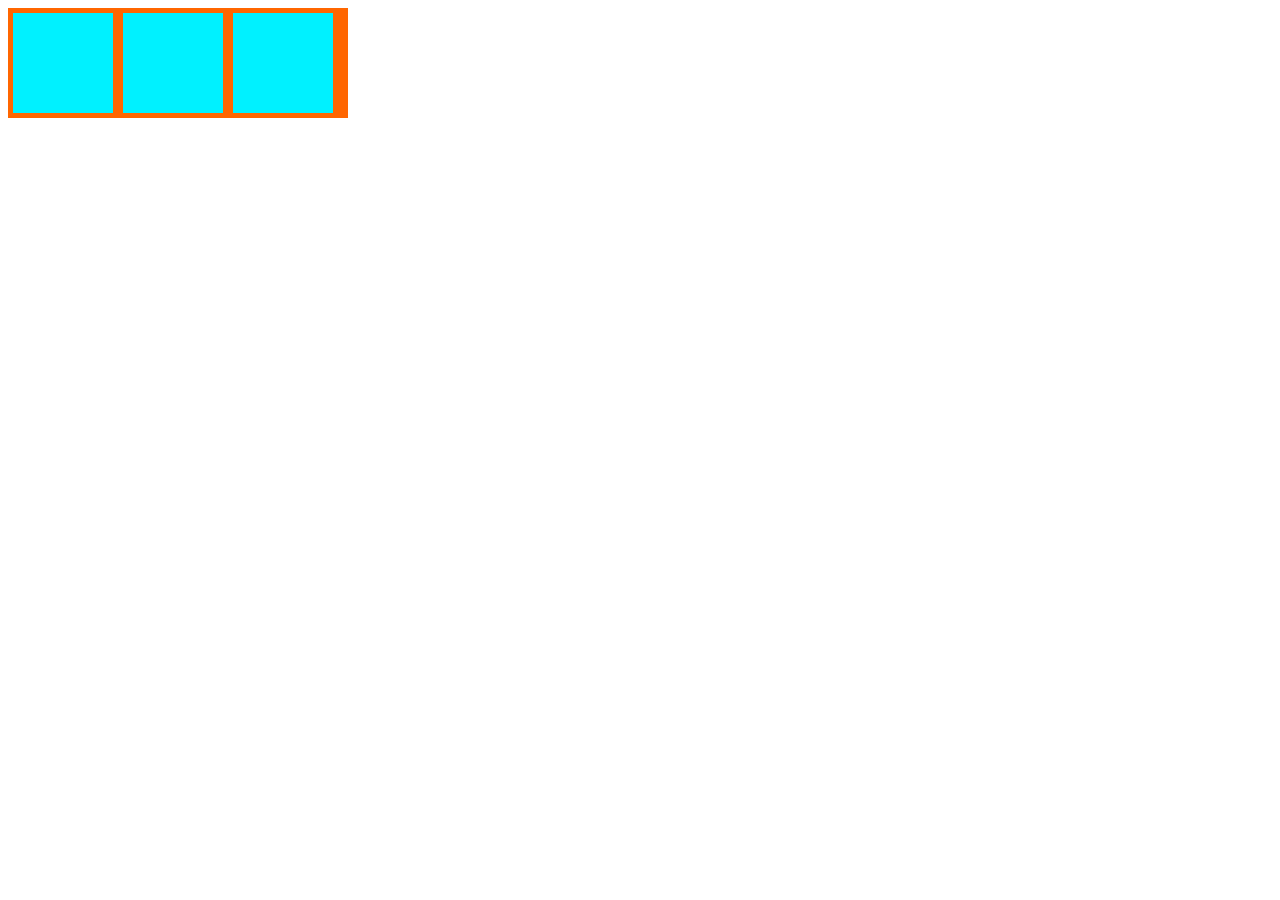
<file: задание_2/index.html>
<!DOCTYPE html>
<html lang="en">
<head>
	<meta charset="UTF-8">
	<title>Document</title>
	<link rel="stylesheet" type="text/css" href="styles.css/style.css">
</head>
<body>
<div class="parent">
  <div class="rows"></div>
  <div class="rows"></div>
  <div class="rows"></div>
</div>	
</body>
</html>
</file>
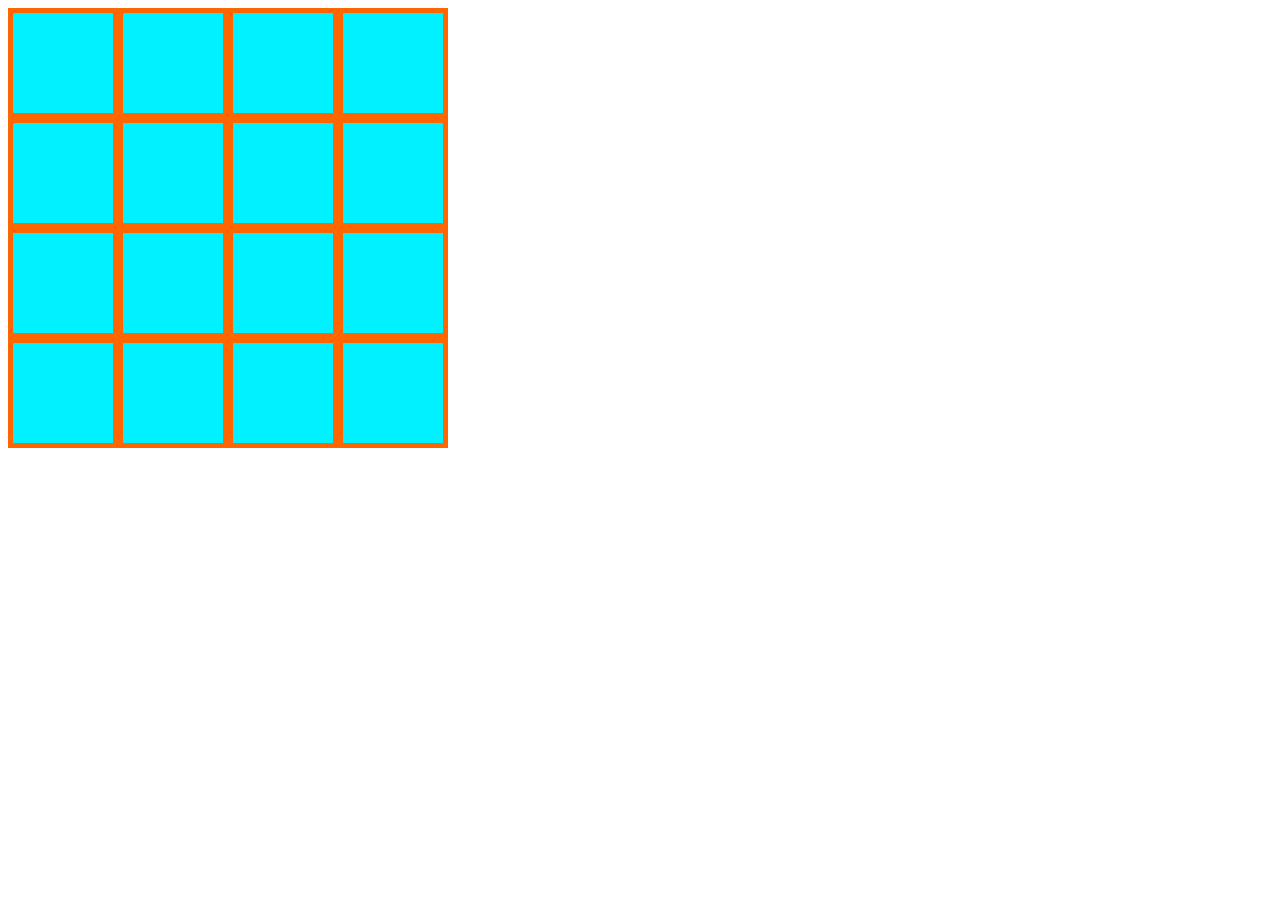
<file: задание_3/index.html>
<!DOCTYPE html>
<html lang="en">
<head>
	<meta charset="UTF-8">
	<title>Document</title>
	<link rel="stylesheet" type="text/css" href="styles.css/style.css">
</head>
<body>
<div class="parent">
  <div class="rows"></div>
  <div class="rows"></div>
  <div class="rows"></div>
  <div class="rows"></div>
  <div class="rows"></div>
  <div class="rows"></div>
  <div class="rows"></div>
  <div class="rows"></div>
  <div class="rows"></div>
  <div class="rows"></div>
  <div class="rows"></div>
  <div class="rows"></div>
  <div class="rows"></div>
  <div class="rows"></div>
  <div class="rows"></div>
  <div class="rows"></div>
</div>	
</body>
</html>
</file>
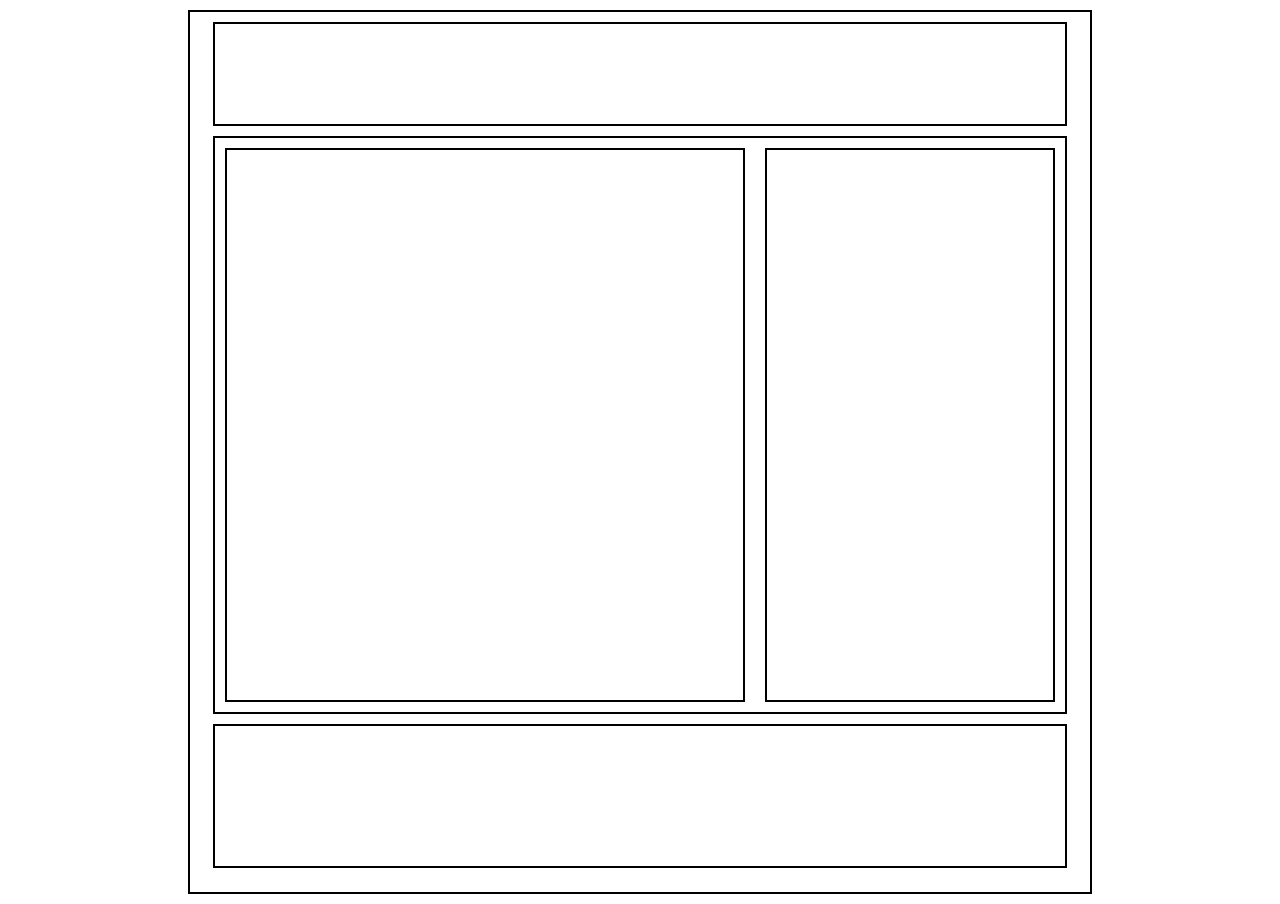
<file: задание_4/index.html>
<!DOCTYPE html>
<html lang="en">
<head>
	<meta charset="UTF-8">
	<title>Document</title>
	<link rel="stylesheet" type="text/css" href="styles.css/style.css">
</head>
<body>
<div class="fullwrap">
	<div class="header"></div>
	<div class="wrap clearfix">
		<div class="main"></div>
		<div class="sidebar"></div>
	</div>
	<div class="footer"></div>
</div>	
</body>
</html>
</file>
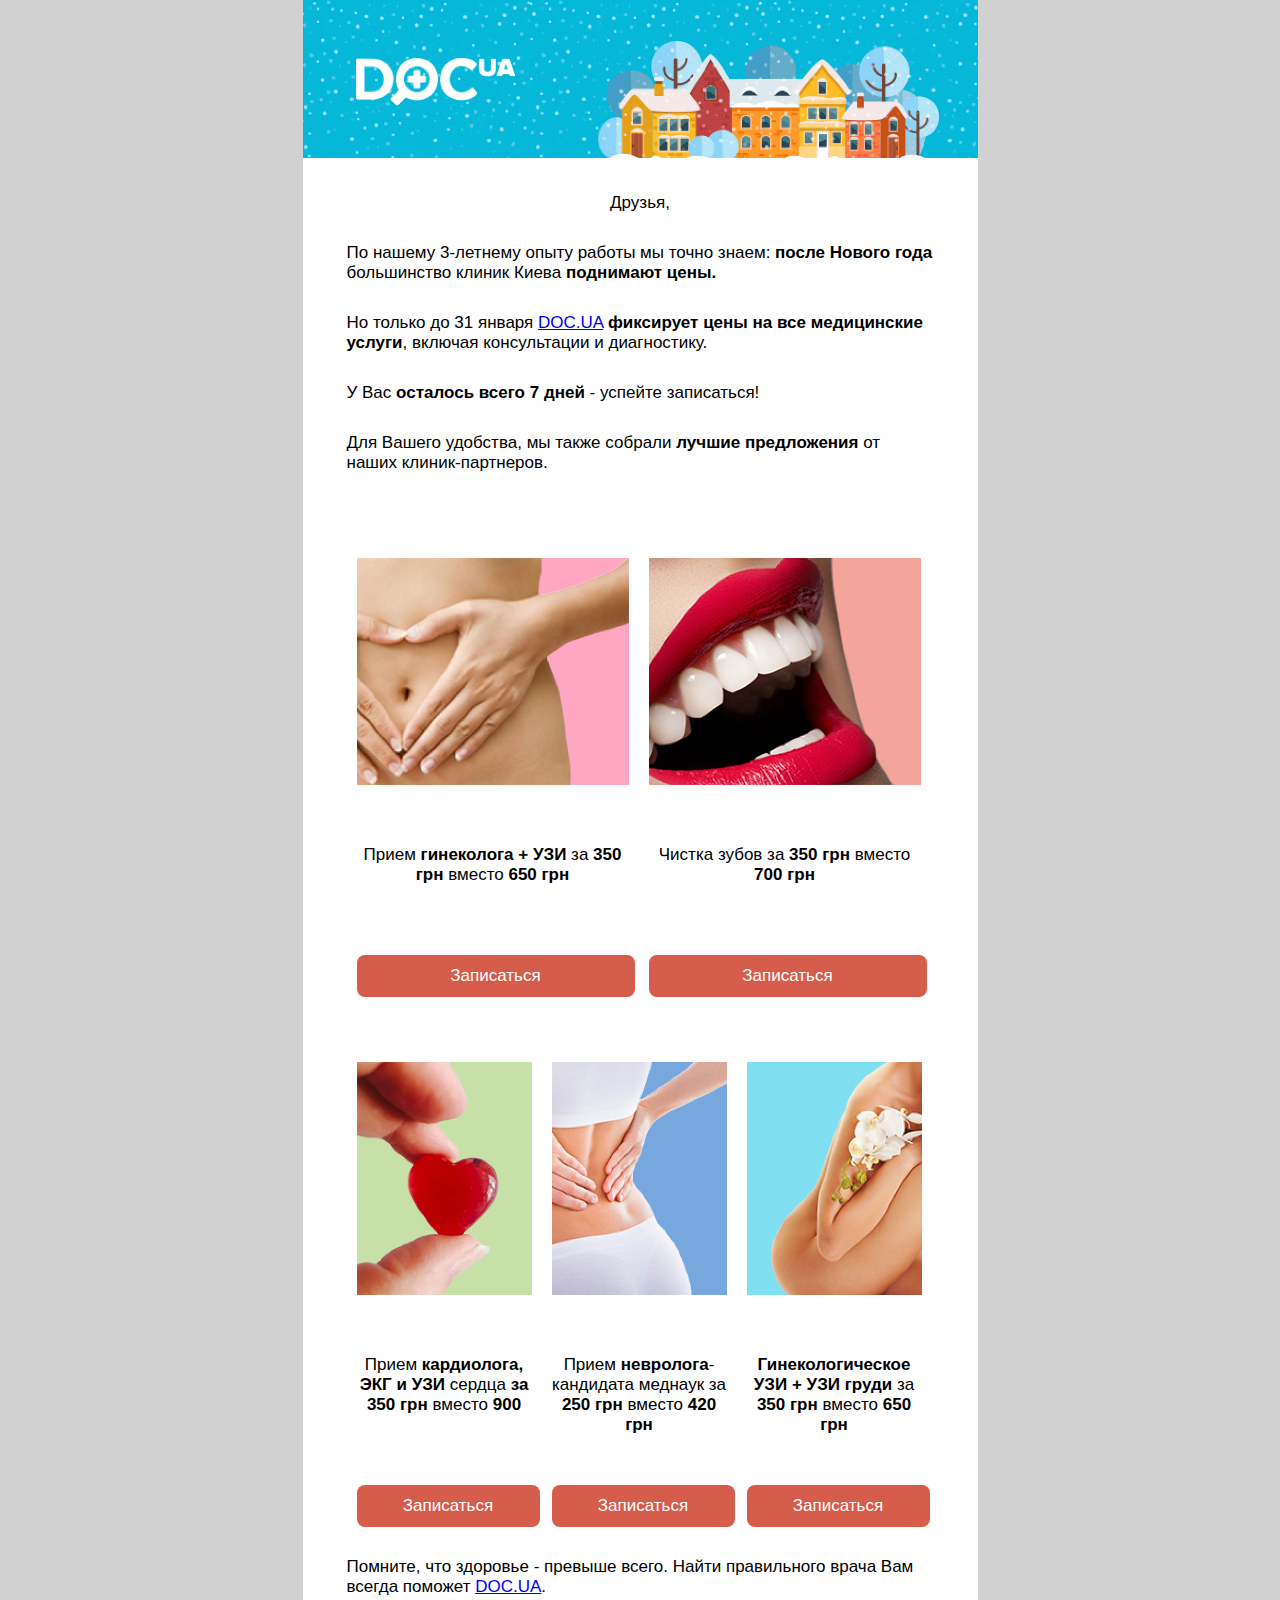
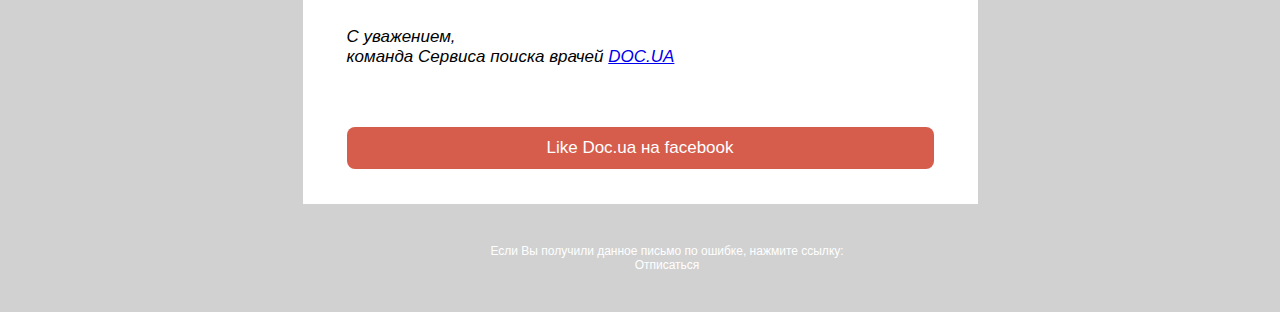
<file: задание_5.1/index.html>
<!DOCTYPE html>
<html lang="en">
<head>
	<meta charset="UTF-8">
	<title>Document</title>
	<link rel="stylesheet" type="text/css" href="styles.css/style1.css">
</head>
<body>
<div class="content">
	<div class="header">
		<img  src="images/header_bg.gif" alt-"Gif">
	</div>
<div class="content1">
        <div class="text">
			<p class="friends">Друзья,</p>
			<p>По нашему 3-летнему опыту работы мы точно знаем: <b>после Нового года</b> большинство клиник Киева <b>поднимают цены.</b></p>

			<p>Но только до 31 января <a href="https://doc.ua/">DOC.UA</a> <b>фиксирует цены на все медицинские услуги</b>, включая консультации и диагностику.</p>

			<p>У Вас <b>осталось всего 7 дней</b> - успейте записаться!</p>

			<p>Для Вашего удобства, мы также собрали <b>лучшие предложения</b> от наших клиник-партнеров.</p>
		</div>	
		<div class="one">
			<div class="one_1">
				<img class="mar" src="images/i1.png">
				<p>Прием <b>гинеколога + УЗИ</b> за <b>350 грн</b> вместо <b>650 грн</b></p><br>
				<button>Записаться</button>
			</div>
			<div class="one_2">
				<img class="mar" src="images/i2.png">
				<p>Чистка зубов за <b>350 грн</b> вместо <b>700 грн</b></p><br>
				<button>Записаться</button>
			</div>
		</div>
		<div class="thwo"> 
			<div class="thwo_1">
				<img class="mar" src="images/i3.png">
				<p>Прием <b>кардиолога, ЭКГ и УЗИ</b> сердца <b>за 350 грн</b> вместо <b>900</b><br><br></p>
				<button>Записаться</button>
			</div>
			<div class="thwo_2"> 
				<img class="mar" src="images/i4.png">
				<p>Прием <b>невролога</b>-кандидата меднаук за <b>250 грн</b> вместо <b>420 грн</b></p>
				<button>Записаться</button>
			</div>
			<div class="thwo_3"> 
				<img class="mar" src="images/i5.png">
				<p><b>Гинекологическое УЗИ + УЗИ груди</b> за <b>350 грн</b> вместо <b>650 грн</b></p>
				<button>Записаться</button>
			</div>
		</div>
		<div class="text">
			<p>Помните, что здоровье - превыше всего. Найти правильного врача Вам всегда поможет <a href="https://doc.ua/">DOC.UA</a>.</p>

			<p><i>С уважением,<br>
			команда Сервиса поиска врачей <a href="https://doc.ua/">DOC.UA</a></i>
			</p>
		</div>
		<button class="touch">Like Doc.ua на facebook</button>
	</div>
</div>
	<footer>
	<p>Если Вы получили данное письмо по ошибке, нажмите ссылку: <br>Отписаться</p></footer>
</body>
</html>
</file>
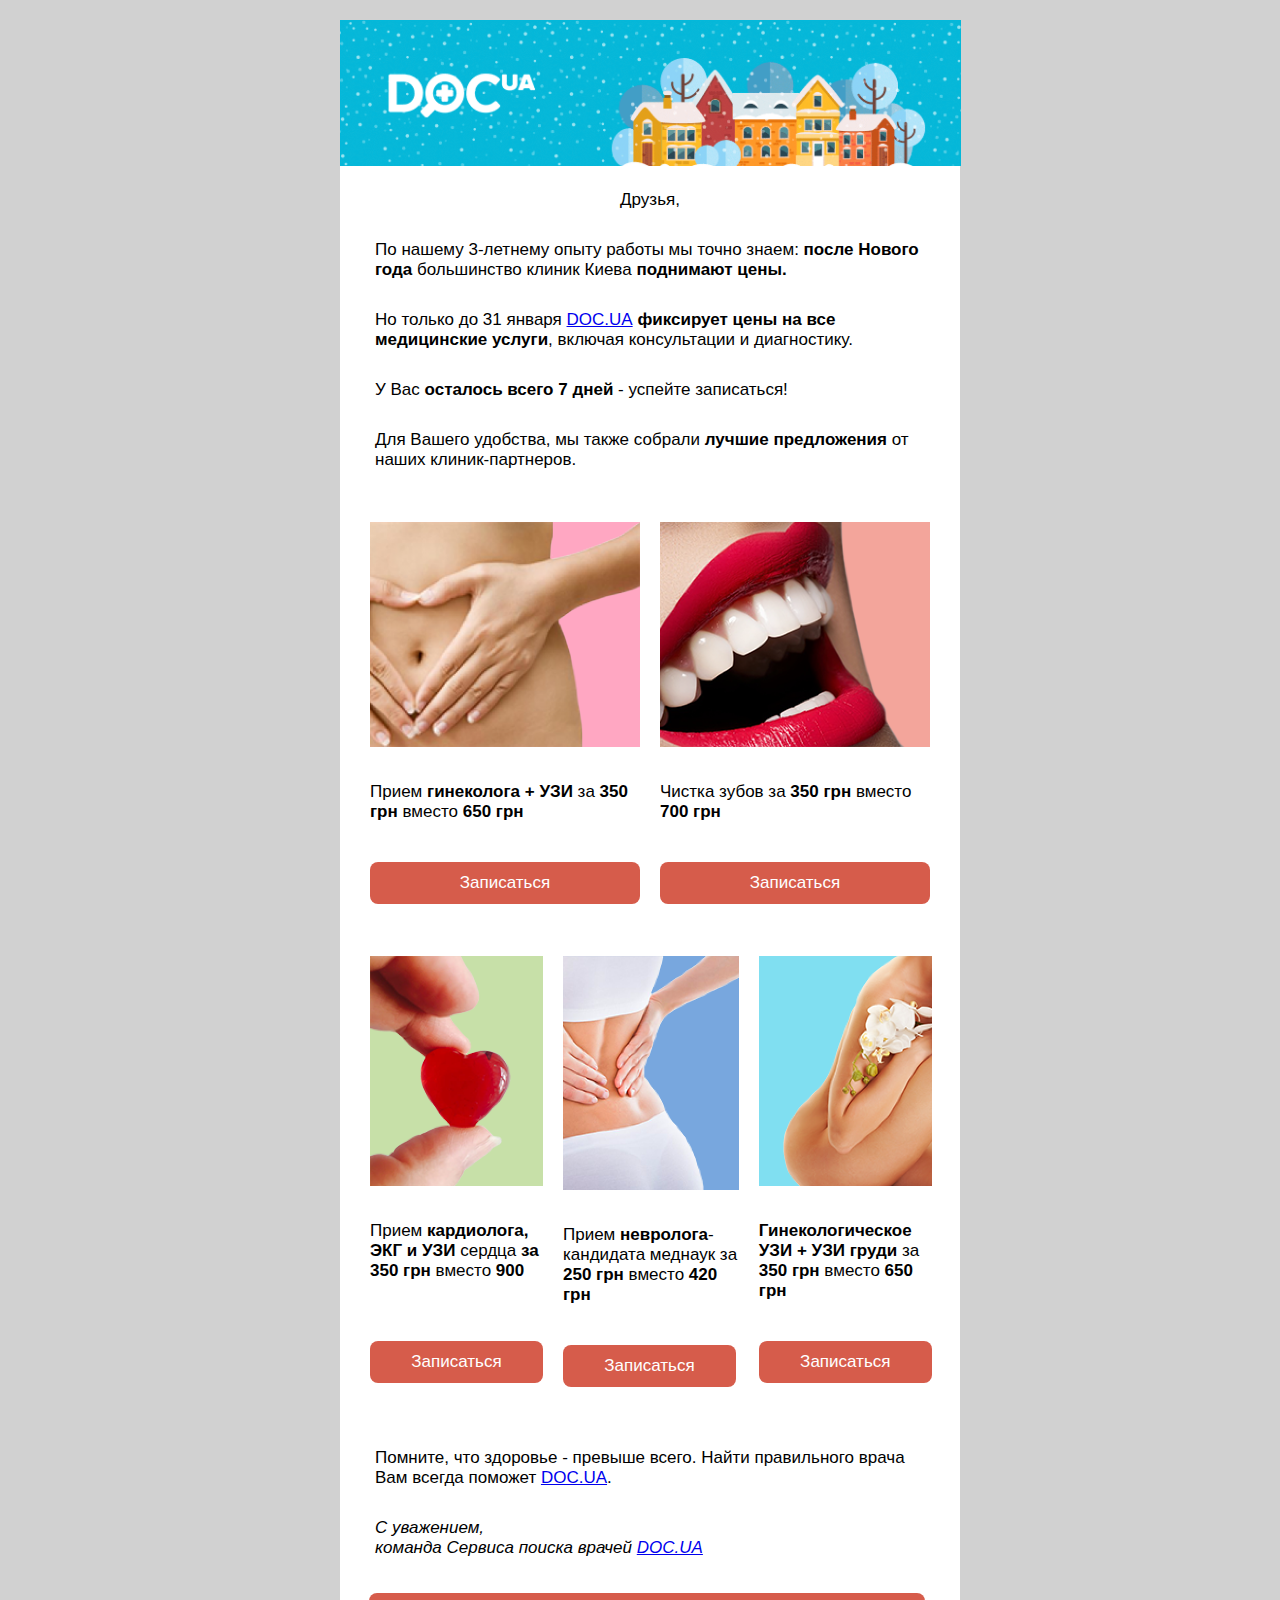
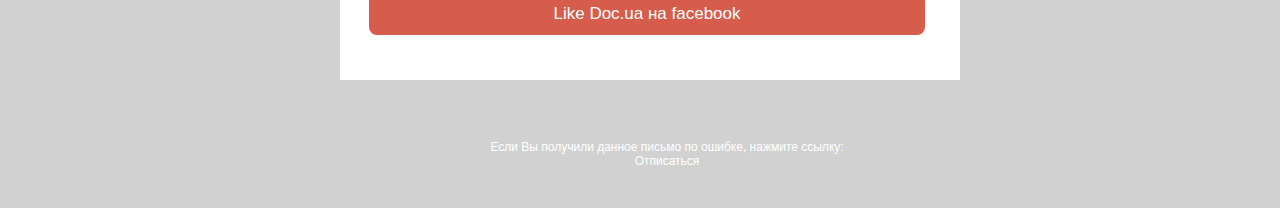
<file: задание_5/index.html>
<!DOCTYPE html>
<html lang="en">
<head>
	<meta charset="UTF-8">
	<title>Document</title>
	<link rel="stylesheet" type="text/css" href="styles.css/style.css">
</head>
<body>
	<div class="content">
		<div class="header">
			<img  src="images/header_bg.gif" alt-"Gif">
		</div>	
	        <div class="text">
				<p class="friends">Друзья,</p>
				<p>По нашему 3-летнему опыту работы мы точно знаем: <b>после Нового года</b> большинство клиник Киева <b>поднимают цены.</b></p>

				<p>Но только до 31 января <a href="#">DOC.UA</a><b> фиксирует цены на все медицинские услуги</b>, включая консультации и диагностику.</p>

				<p>У Вас <b>осталось всего 7 дней</b> - успейте записаться!</p>

				<p>Для Вашего удобства, мы также собрали <b>лучшие предложения</b> от наших клиник-партнеров.</p>
			</div>	
			<div class="one">
				<div>
					<img src="images/i1.png">
					<p>Прием <b>гинеколога + УЗИ</b> за <b>350 грн</b> вместо <b>650 грн</b></p>
					<button>Записаться</button>
				</div>
				<div>
					<img src="images/i2.png">
					<p>Чистка зубов за <b>350 грн</b> вместо <b>700 грн</b></p>
					<button>Записаться</button>
				</div>
			</div>

			<div class="thwo"> 
				<div class="thwo_2">
					<img src="images/i3.png">
					<p>Прием <b>кардиолога, ЭКГ и УЗИ</b> сердца <b>за 350 грн</b> вместо <b>900</b></p><br>
					<button>Записаться</button>
				</div>
				<div class="thwo_2"> 
					<img src="images/i4.png">
					<p>Прием <b>невролога</b>-кандидата меднаук за <b>250 грн</b> вместо <b>420 грн</b></p>
					<button>Записаться</button>
				</div>
				<div class="thwo_2"> 
					<img src="images/i5.png">
					<p><b>Гинекологическое УЗИ + УЗИ груди</b> за <b>350 грн</b> вместо <b>650 грн</b></p>
					<button>Записаться</button>
				</div>
			</div>
			<div class="text">
				<p>Помните, что здоровье - превыше всего. Найти правильного врача Вам всегда поможет <a href="#">DOC.UA</a>.</p>

				<p><i>С уважением,<br>
				команда Сервиса поиска врачей <a href="#">DOC.UA</a></i>
				</p>
			</div>
			<button class="touch">Like Doc.ua на facebook</button>
	</div>
	<footer>
	<p>Если Вы получили данное письмо по ошибке, нажмите ссылку: <br>Отписаться</p></footer>
</body>
</html>
</file>
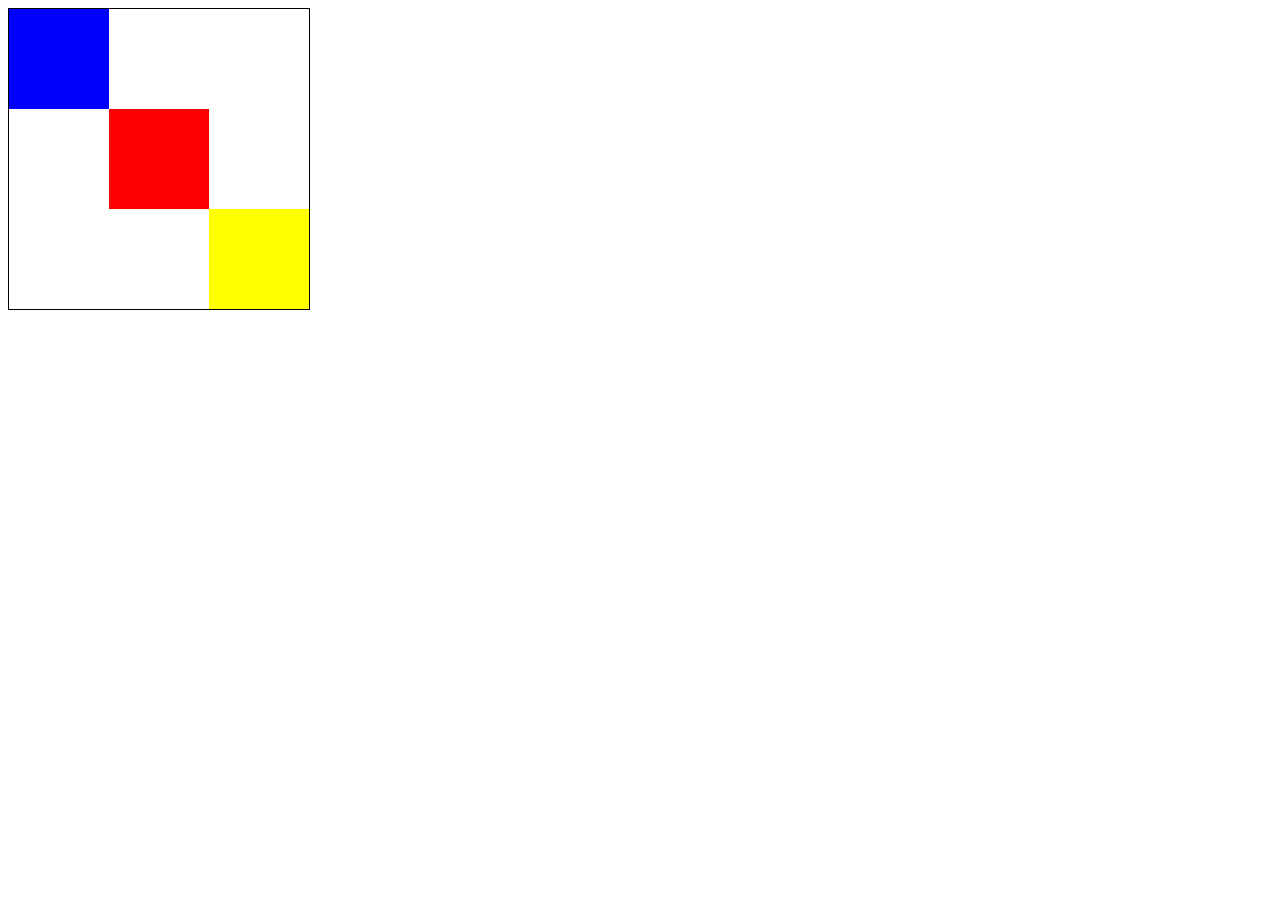
<file: задание_6/index.html>
<!DOCTYPE html>
<html lang="en">
<head>
	<meta charset="UTF-8">
	<title>Document</title>
	<link rel="stylesheet" type="text/css" href="styles/style.css">
</head>
<body>
<div class="main-block">
  <div class="blue"></div>
  <div class="red"></div>
  <div class="yellow"></div>
</div>	
</body>
</html>
</file>
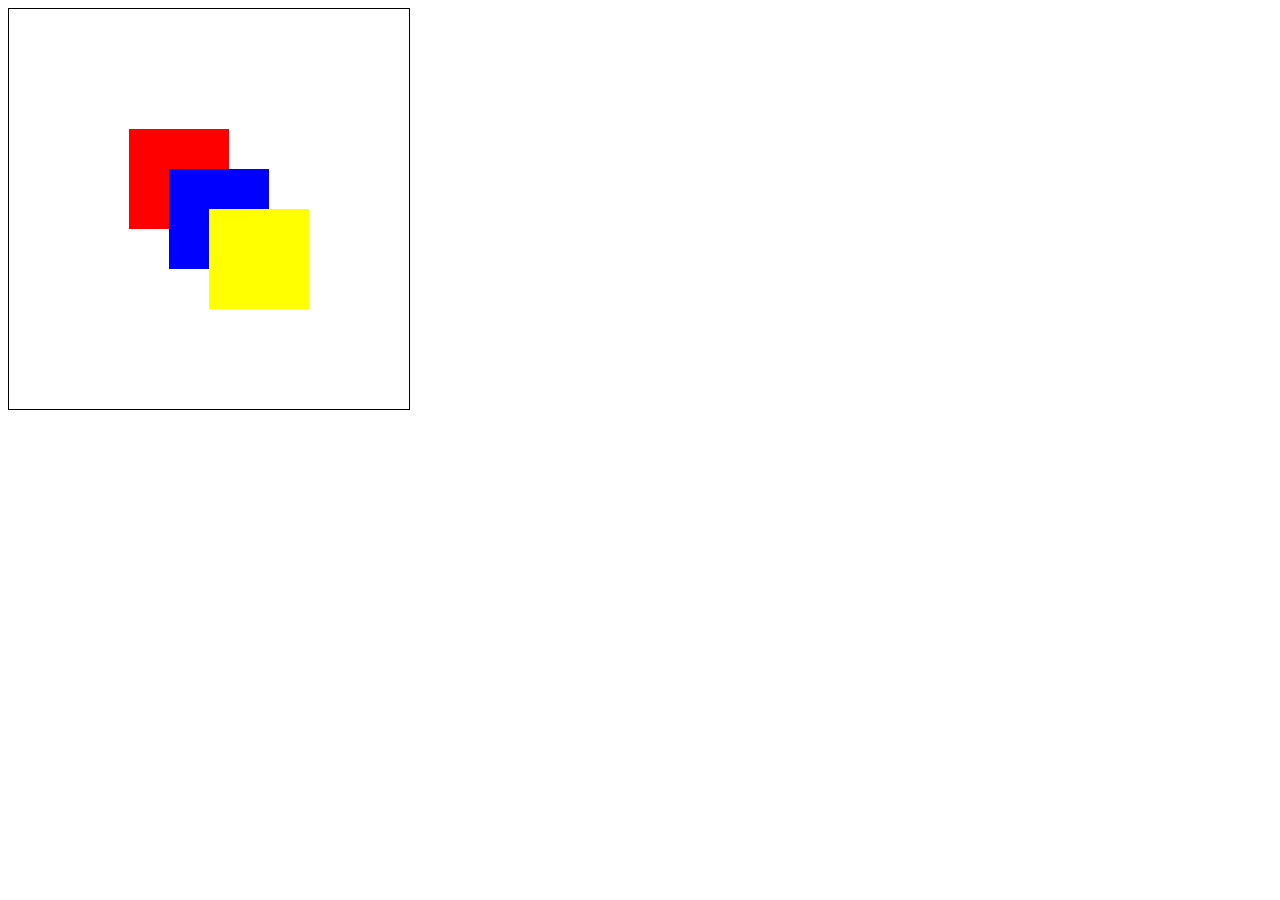
<file: задание_7/index.html>
<!DOCTYPE html>
<html lang="en">
<head>
	<meta charset="UTF-8">
	<title>Document</title>
	<link rel="stylesheet" type="text/css" href="styles.css/style.css">
</head>
<body>
<div class="main-block">
  <div class="blue"></div>
  <div class="red"></div>
  <div class="yellow"></div>
</div>	
</body>
</html>
</file>
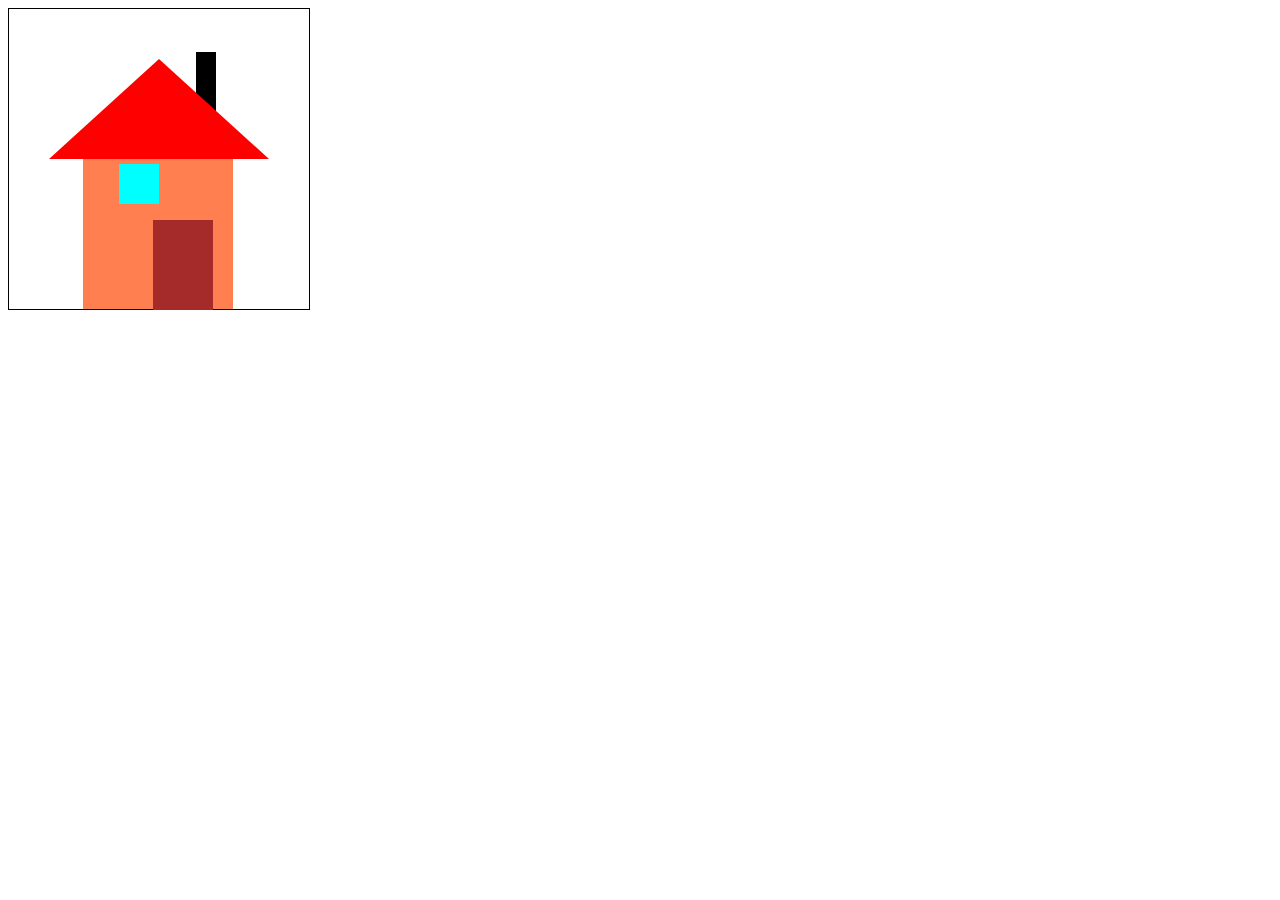
<file: задание_8/index.html>
<!DOCTYPE html>
<html lang="en">
<head>
	<meta charset="UTF-8">
	<title>Document</title>
	<link rel="stylesheet" type="text/css" href="styles.css/style.css">
</head>
<body>
	<div class="main-block">
	  <div class="door"></div>
	  <div class="window"></div>
	  <div class="house"></div>
	  <div class="chimney"></div>
	  <div class="roof"></div>
  
	</div>
</body>
</html>
</file>
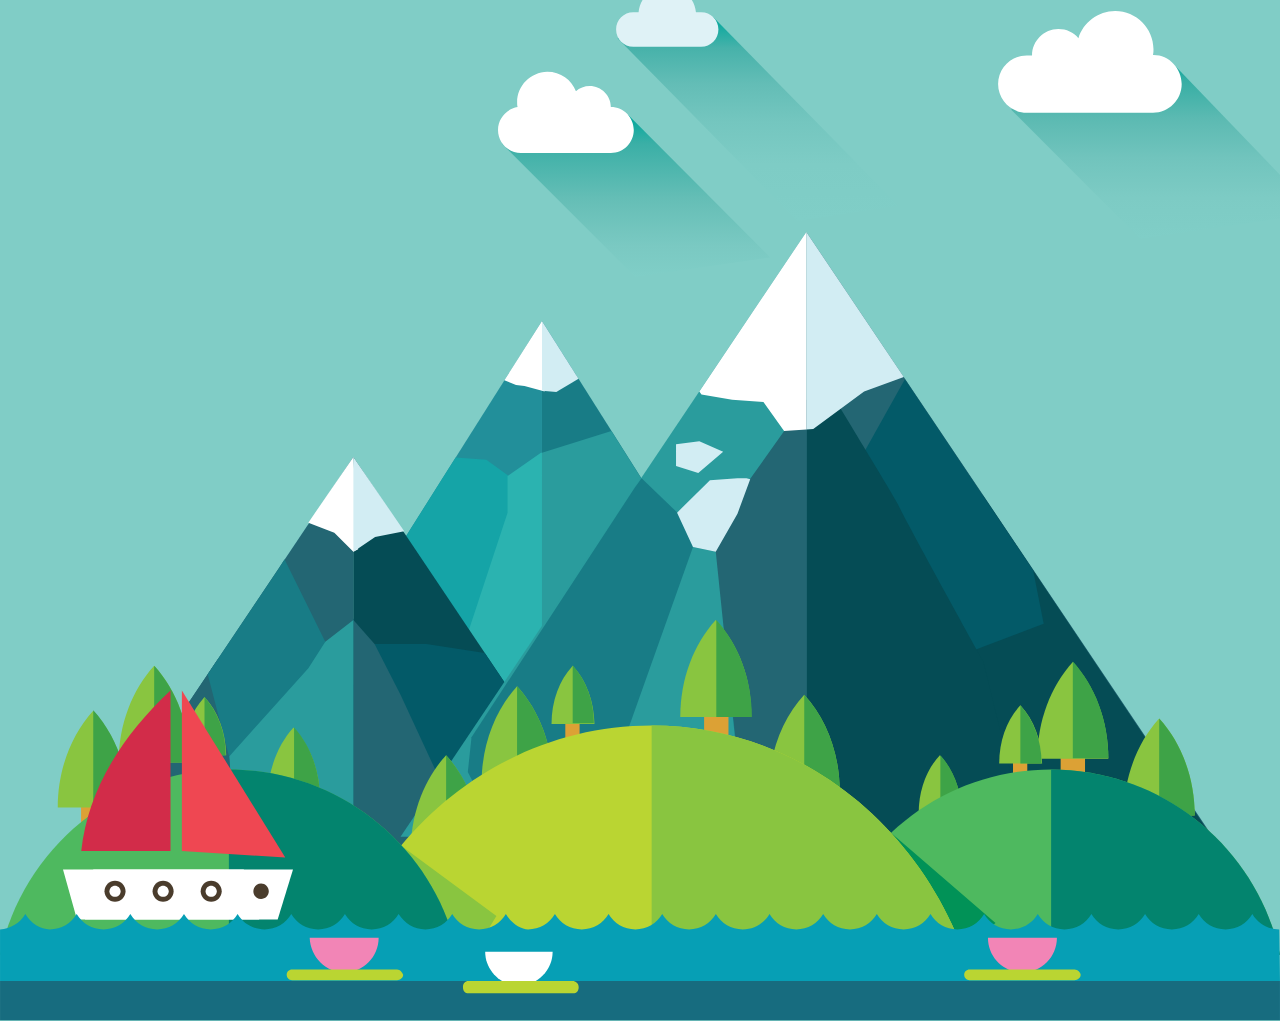
<file: задание_9/index.html>
<!DOCTYPE html>
<html lang="en">
<head>
	<meta charset="UTF-8">
	<title>Document</title>
	<link rel="stylesheet" type="text/css" href="styles.css/style.css">
</head>
<body>
	<div>
		<img class="clouds" src="images/clouds.svg">
	</div>
	<div>
		<img class="world" src="images/world.svg">
	</div>
	<div>
		<img class="ship" src="images/wooden-ship.svg">
	</div>
	<div>
		<img class="water" src="images/water.svg">
	</div>
</body>
</html>
</file>
<file: задание_2/styles.css/style.css>
div{
	float:left;
}
.parent {
  width: 340px;
  min-height: 20px;
  background: #FF6600;
}
.rows {
  width: 100px;
  height: 100px;
  background: #00F1FF;
  margin: 5px;
}
</file>
<file: задание_3/styles.css/style.css>
div{
	float:left;
}
.parent {
  width: 440px;
  min-height: 20px;
  background: #FF6600;
}
.rows {
  width: 100px;
  height: 100px;
  background: #00F1FF;
  margin: 5px;
}
</file>
<file: задание_4/styles.css/style.css>
.fullwrap, .header, .wrap, .main, .sidebar, .footer{
	border:2px solid;
}
.fullwrap, .header, .wrap, .footer{
	margin:10px auto;
}
.fullwrap{
	width:900px;
	height:880px;
}
.header{
	width:850px;
	height:100px;
}
.wrap{
	width:850px;
}
.clearfix::after {
    content: "";
    display: table;
    clear: both;
    }
.main{
	width:516px;
	height:550px;
	float:left;
	margin:10px;
}
.sidebar{
	width:286px;
	height:550px;
	float:right;
	margin:10px;
}
.footer{
	width:850px;
	height:140px;
}
</file>
<file: задание_5.1/styles.css/style1.css>
*{
	margin:0;
	padding:0;
}
body{
	background:#D1D1D1;
	color:white;
    font-family:Sans-serif;
	font-size:17px;
}
.content{
	background:white;
	color:black;
	width:675px;
	margin:0 auto;
}
p{
	margin:30px 0;
}
.content1{
    width:587px;
	margin:0 auto;	
}
.header{
	float:top;
	width:675px;
}
img{
	width:100%;
}
.mar{
	margin:25px 0;
}
.one, .thwo{
	padding:20px 0;
}
.one_1, .one_2, .thwo_1, .thwo_2, .thwo_3{
	text-align: center;
	float:left;
}
.one_1, .one_2{
	margin:10px;
	width:272px;
}
.friends{
	text-align: center;
}
.thwo_1, .thwo_2, .thwo_3{
	margin:10px;
	width:175px;
}
button{
	height:42px;
	background:#D65C4B;
	color:white;
	font-size:17px;
	border-radius:8px;
	border:1px solid transparent; 
/*	outline:1px solid transparent;*/
	margin:20px 0px;
}
.one button{
	width:278px;
	margin:20px 0px;
}
.thwo button{
	width:183px;
	margin:20px 0px;
}
.touch{
	width:587px;
    margin:30px 0px 35px 0px;
}
footer{
	width:600px;
	padding:10px 367px;
	font-size: 12px;
	text-align: center;
}
.text{
	margin:20px 0;
}
</file>
<file: задание_5/styles.css/style.css>
*{
	margin:0;
	padding:0;
}
body{
	background:#D1D1D1;
	color:white;
    font-family:Sans-serif;
    font-size:17px;
}
.header{
	width:621px;
	margin:-22px -20px;
}
.friends{
	text-align: center;
}
img{
	width:100%;
}
p{
	margin:30px 0;
}
.content{	
	background: white;
	width:600px;
	margin:20px;
	color:black;
	border-top:1px solid transparent;
	position:relative;
	left:25%;
}
.text{
	padding: 0 25px;
}
div{
	border-top:1px solid transparent;
	padding:10px;
}
.one, .thwo{
	display:flex;
}
.thwo_2{
	border-top:1px solid transparent;
	width:250px;
	padding:10px;	
}
button{
	height:42px;
	background:#D65C4B;
	color:white;
	font-size:17px;
	border:1px solid transparent; 
	outline:1px solid transparent;
	border-radius:8px;	
}
.one button{
	width:270px;
	margin:10px 0;
}
.thwo_2 button{
	width:173px;
	margin:10px 0;
}
.touch{
	width:556px;
    margin:5px 0px 35px 19px;
}
footer{
	width:600px;
	padding:10px 367px;
	font-size: 12px;
	text-align: center;
}
</file>
<file: задание_6/styles/style.css>
.main-block {
  background-image: url(http://tutorial.promo.net.ua/images/js/setka3.png);
  width: 300px;
  height: 300px;
  border: 1px solid black;
}
.blue, .red, .yellow {
  width: 100px;
  height: 100px;
}
.blue {
  background: blue;
}
.red {
  background: red;
  position:absolute;
  top:109px;
  left:109px;
}
.yellow {
  background:yellow;
 position:absolute;
 top:209px;
  left:209px;
}
</file>
<file: задание_7/styles.css/style.css>
.main-block {
  background-image: url(http://tutorial.promo.net.ua/images/js/setka3.png);
  background-position: top left;
  width: 400px;
  height: 400px;
  border: 1px solid black;
/*  position:absolute;*/
}
.blue, .red, .yellow {
  width: 100px;
  height: 100px;
  position:absolute;
}
.blue {
  background: blue;
  top:169px;
  left:169px;
  z-index: 2;
}
.red {
  background: red;
   top:129px;
  left:129px;
  z-index: 1;
}
.yellow {
  background: yellow;
   top:209px;
  left:209px;
  z-index: 3;
}
</file>
<file: задание_8/styles.css/style.css>
.main-block {
  background-image: url(http://tutorial.promo.net.ua/images/js/setka3.png);
  background-position: top left;
  width: 300px;
  height: 300px;
  border: 1px solid black;
}
.house, .roof, .chimney, .door, .window {
  position: absolute;
}
.house {
  width: 150px;
  height: 150px;
  background: coral;
  top:159px;
  left:83px;
  z-index:1;
}
.roof {
    width: 0;
    height: 0;
    border-left: 110px solid transparent;
    border-right: 110px solid transparent;
    border-bottom: 100px solid red;
    top:59px;
    left:49px;
}
.chimney {
  width: 20px;
  height: 60px;
  background: black;
  top:52px;
  left:196px;
}
.door {
   width: 60px;
  height: 90px;
  background: brown;
  top:220px;
  left:153px;
  z-index:2;
}
.window {
   width: 40px;
  height: 40px;
  background: cyan;
  top:164px;
  left:119px;
  z-index:3;
}
</file>
<file: задание_9/styles.css/style.css>
*{
	margin:0;
	padding:0;
}
body{
	background:#80CDC6;
}
.clouds, .world, .ship, .water{
	position:absolute;
}
.clouds{
	width:64%;
	left:498px;
	top:-14px;
	z-index:1;
}
.world{
	width:100%;
	top:232px;
	z-index:2;
}
.ship{
	width:18%;
	left:63px;
	top:690px;
	z-index:3;
}
.water{
	width:100%;
	top:914px;
	z-index:4;
}
</file>
